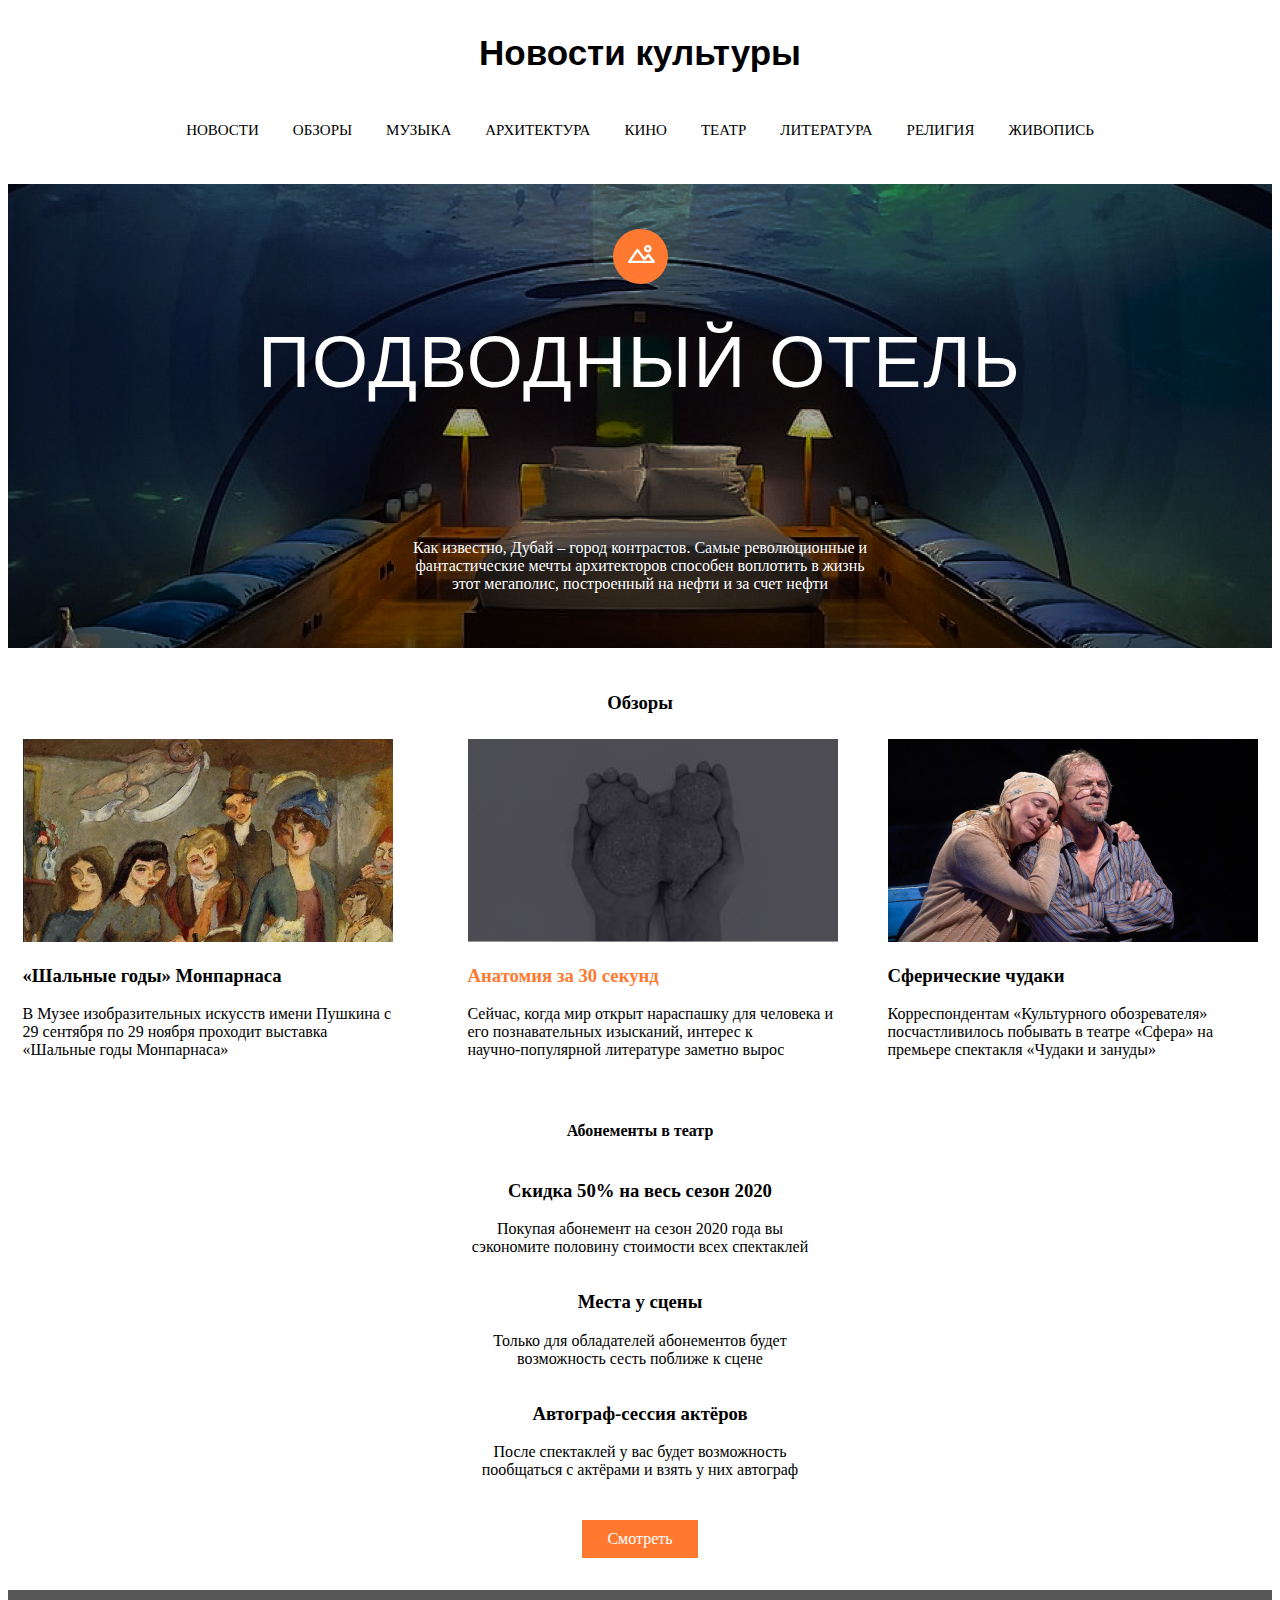
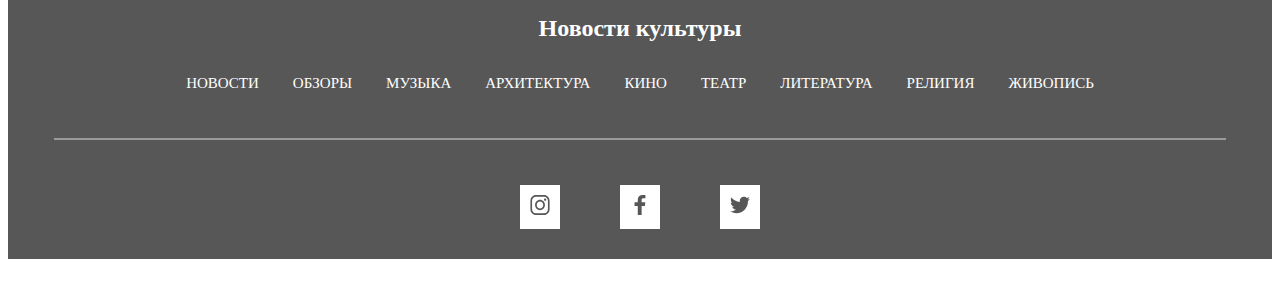
<file: index.html>
<!DOCTYPE html>
<html lang="ru">

<head>
  <title>Новости культуры</title>
  <link rel="stylesheet" href="style.css">
</head>

<body>
  <header>
    <div class="header header__top">
      <h2 class="header__top header-h2"> Новости культуры</h2>
      <div class="header header__nav">
        <a class="header__nav nav__a" href="">Новости</a>
        <a class="header__nav nav__a" href="">Обзоры</a>
        <a class="header__nav nav__a" href="">Музыка</a>
        <a class="header__nav nav__a" href="">Архитектура</a>
        <a class="header__nav nav__a" href="">Кино</a>
        <a class="header__nav nav__a" href="">Театр</a>
        <a class="header__nav nav__a" href="">Литература</a>
        <a class="header__nav nav__a" href="">Религия</a>
        <a class="header__nav nav__a" href="">Живопись</a>
      </div>
    </div>
    <div class="header header__fon-image">
      <div class="header__fon-image-image">
        <div class="header__fon-image header__icon">
          <img class="header__icon__image " src="image/Group 24.svg">
        </div>
        <h1 class="header__fon-image header__title">Подводный отель</h1>
        <p class="header__fon-image header-p">Как известно, Дубай – город контрастов. Самые революционные и
          фантастические
          мечты архитекторов способен воплотить в жизнь этот мегаполис, построенный на нефти и за счет нефти</p>
      </div>
  </header>

  <section clas="center">
    <h3 class="center__image top__h3">Обзоры</h3>
    <div class="center center__image">
      <div class="center__image__block block__1">
        <div class="block__1 image__1">
          <img src="image/Monparnace.jpg">
        </div>
        <h3 class="block__1 h3-1">«Шальные годы» Монпарнаса</h3>
        <p class="block__1 p-1">В Музее изобразительных искусств имени Пушкина с 29 сентября по 29 ноября проходит
          выставка «Шальные годы Монпарнаса»</p>
      </div>
      <div class="center__image__block block__2">
        <div class="block__2 image__2">
          <img src="image/Screenshot_1.png">
        </div>
        <h3 class="block__2 h3-2">Анатомия за 30 секунд</h3>
        <p class="block__2 p-2">Сейчас, когда мир открыт нараспашку для человека и его познавательных изысканий, интерес
          к научно‑популярной литературе заметно вырос</p>
      </div>
      <div class="center__image__block block__3">
        <div class="block__3 image__3">
          <img src="image/chudaki.jpg">
        </div>
        <h3 class="block__3 h3-3">Сферические чудаки</h3>
        <p class="block__3 p-3">Корреспондентам «Культурного обозревателя» посчастливилось побывать в театре «Сфера» на
          премьере спектакля «Чудаки и зануды»</p>
      </div>
    </div>
    <div class="center-reviews">
      <h4 class="reviews top__h4">Абонементы в театр</h4>
      <div class="reviews-block list__1">
        <h3 class="list__1 list__1-h3">Скидка 50% на весь сезон 2020</h3>
        <p class="list__1 list__1-p">Покупая абонемент на сезон 2020 года вы сэкономите половину стоимости всех
          спектаклей</p>
      </div>
      <div class="reviews-block list__2">
        <h3 class="list__2 list__2-h3">Места у сцены</h3>
        <p class="list__2 list__2-p">Только для обладателей абонементов будет возможность сесть поближе к сцене</p>
      </div>
      <div class="reviews-block list__3">
        <h3 class="list__3 list__3-h3">Автограф-сессия актёров</h3>
        <p class="list__3 list__3-p">После спектаклей у вас будет возможность пообщаться с актёрами и взять у них
          автограф</p>
      </div>
      <div class="reviews center__button">
        <a class="button-a" href=""><span>Смотреть</span></a>
      </div>
    </div>
  </section>

  <footer>
    <div class="footer footer__nav">
      <h2 class="footer__nav footer-h2"> Новости культуры</h2>
      <div class="footer footer__nav">
        <a class="footer__nav footer__nav-a" href="">Новости</a>
        <a class="footer__nav footer__nav-a" href="">Обзоры</a>
        <a class="footer__nav footer__nav-a" href="">Музыка</a>
        <a class="footer__nav footer__nav-a" href="">Архитектура</a>
        <a class="footer__nav footer__nav-a" href="">Кино</a>
        <a class="footer__nav footer__nav-a" href="">Театр</a>
        <a class="footer__nav footer__nav-a" href="">Литература</a>
        <a class="footer__nav footer__nav-a" href="">Религия</a>
        <a class="footer__nav footer__nav-a" href="">Живопись</a>
      </div>
      <div class="border"></div>
      <div class="footer footer__icons">
        <div class="footer__icons icons__inst">
          <a class="icons-inst" href=""><img class="icon-footer" src="image/icons_inst.svg"></a>
        </div>
        <a href="" class="footer__icons icons__fb">
          <img class="icon-footer" src="image/facebook_icon.svg">
        </a>
        <a class="footer__icons icons__tviter" href="">
          <img class="icon-footer" src="image/twitter_icon.svg">
        </a>
      </div>
  </footer>
</body>

</html>
</file>
<file: style.css>
.header {
   margin:0 auto;
}
.header__fon-image-image {
   background: url(image/Mask\ Group.jpg) no-repeat 50% 100%;  
   height: 464px; 
   text-align: center;
}
.header-h2 {
   text-align: center;
   padding:60px auto 45px;
   font-family:'Franklin Gothic Medium', 'Arial Narrow', Arial, sans-serif;
   font-style: normal;
   font-weight: 900;
   font-size: 35px;
   line-height: 47px;
   
}
.header__title {
   text-align:center;
   margin:0 auto;
   color: #FFFFFF;
   font-family: Roboto , sans-serif;
   font-style: normal;
   font-weight: normal;
   font-size: 72px;
   line-height: 84px;
   letter-spacing: 2px;
   text-transform: uppercase;
   padding-top:32px;
}
.nav {
   margin:0 auto;
}
.header__nav {
   text-align:center;
}
.header:last-child {
   margin-top: 45px;
}
.header__icon__image {
background-repeat: no-repeat;
padding-top:45px;
}

.nav__a {
   text-decoration: none;
   color:black;
   font-family: Roboto;
   font-style: normal;
   font-weight: normal;
   font-size: 15px;
   line-height: 18px;
   padding:0 15px;
   text-transform: uppercase;
}
.header-p {
   display:inline-block;
   text-align:center;
   max-width:456px;
   color:#FFFFFF;
   margin:0 auto;
   padding-top:135px;
}
.center {
   text-align:center;
}
.center__image {
   display: flex;
   flex-direction:row;
   justify-content: center;
}
.center__image__block {
display:inline-block;
max-width:370px;
padding:25px;
}
.center__image__block:first-child {
   margin-right:25px;
}
.top__h3 {
   text-align: center;
   margin: 44px auto 0;
}
.h3-1 {
   text-align: left;
}
.p-1 {
   text-align: left;
}
.h3-2 {
   text-align: left;
   color:#FF7931;
}
.p-2 {
   text-align: left;
}
.h3-3 {
   text-align: left;
}
.p-3 {
   text-align: left;
}
.list__1-h3 {
   text-align: center;
}
.list__2-h3 {
   text-align: center;
}
.list__3-h3 {
   text-align: center;
}
.list__1-p {
   text-align: center;   
}
.list__2-p {
   text-align: center;   
}
.list__3-p {
   text-align: center;   
}
.center-reviews {
   background-image: url(../personal_page/image/Ellipse-1.jpg);
   margin: 0 auto;
   background-color: #F7F7F7;
   display:flex;
   flex-direction: column;
   justify-content: center;
   align-items: center;
}
.reviews-block {
   display:inline-block;
   max-width:365px; 
}
.button-a {
 text-decoration: none;
 color:white;
 padding:15px;  
}
.center__button {
   background-color:#FF7931 ; 
   padding:10px;
   margin-top: 25px;
}
.footer {
   background-color: #575757;
   text-align: center;
   margin-top:85px;
}
.footer__nav-a {
   text-decoration: none;
   color: white; 
   text-decoration: none;
   font-family: Roboto;
   font-style: normal;
   font-weight: normal;
   font-size: 15px;
   line-height: 18px;
   padding:0 15px; 
   padding-top:32px ;
   text-transform: uppercase;
}
.footer-h2 {
   color:white;
   padding-top:25px;
}
.footer__icons {
   display:flex;
   justify-content: center;
   margin:30px;

}
.icons__inst {
   background-color: white;
}
.icon-footer { 
   width: 20px;
   height: 20px;
   padding:10px;
}
.icons__fb {
   background-color: white;

}
.icons__tviter {
   background-color: white;

}
.border {
   border: 1px solid #FFFFFF;  
   margin: 46px auto -15px;
   width:1170px;
   opacity: 0.4;
   height: 0px; 
   border-collapse: collapse; 
}
.footer__nav {
   margin-top:32px;
}
</file>
